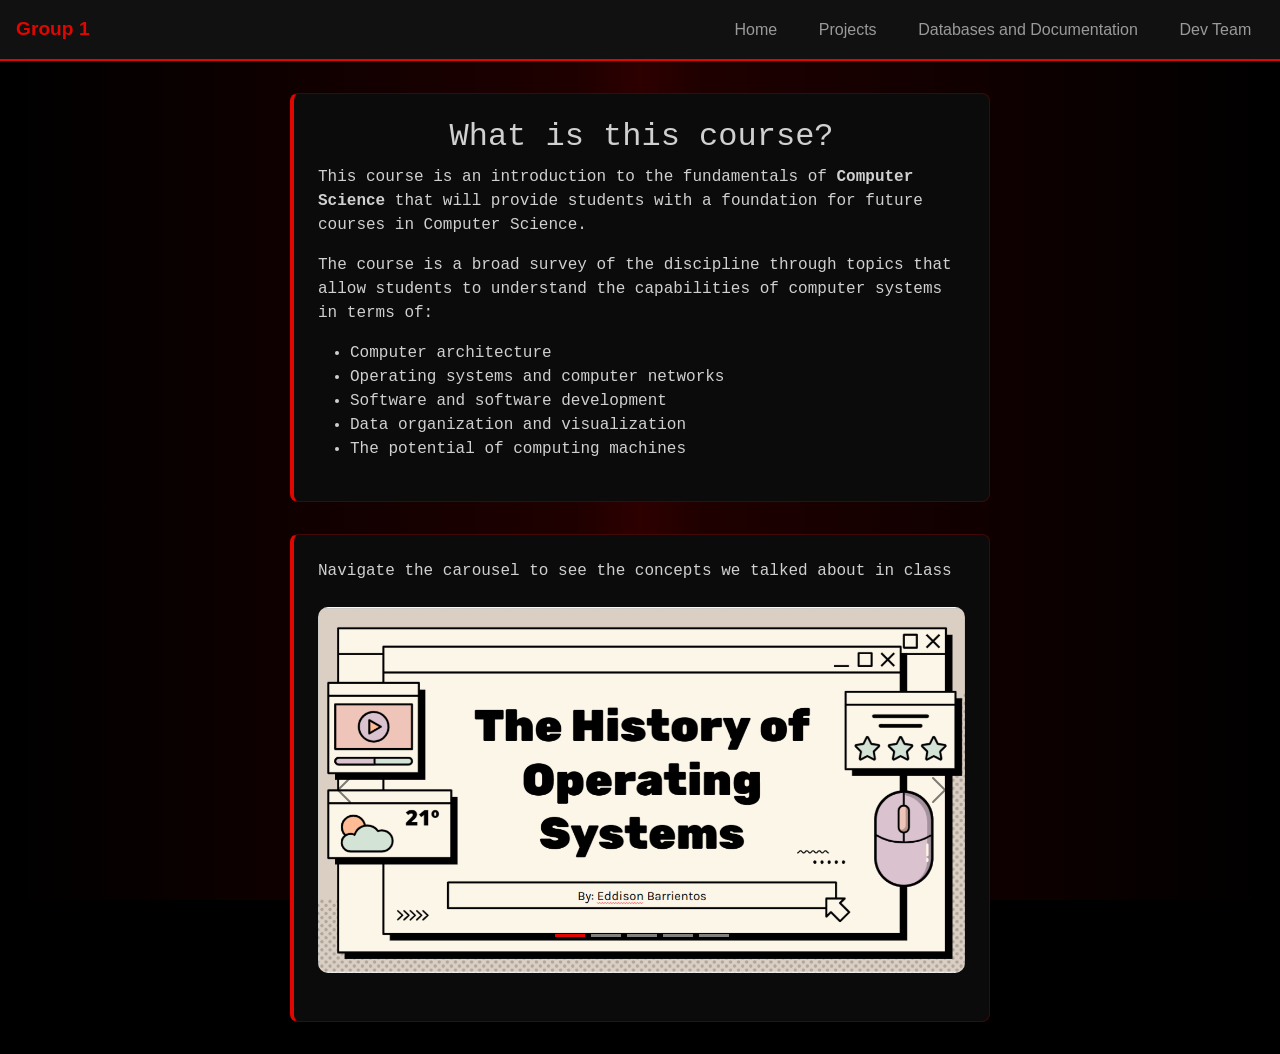
<file: index.html>
<!DOCTYPE html>
<html lang="en">
<head>
    <meta charset="UTF-8">
    <meta name="viewport" content="width=device-width, initial-scale=1.0">
    <link href="https://cdn.jsdelivr.net/npm/bootstrap@5.3.3/dist/css/bootstrap.min.css" rel="stylesheet">
    <link rel="stylesheet" href="style.css">
    <title>Home</title>
</head>
<body>

<header class="navbar">
  <div class="brand">
    <a href="index.html">Group 1</a>
  </div>

  <input type="checkbox" id="nav-toggle" class="nav-toggle">
  <label for="nav-toggle" class="hamburger">
    <span></span>
    <span></span>
    <span></span>
  </label>

  <nav class="nav-menu">
    <a href="index.html">Home</a>
    <a href="projects.html">Projects</a>
    <a href="dadc.html">Databases and Documentation</a>
    <a href="dev_team.html">Dev Team</a>
  </nav>
</header>

<div class="cyber-terminal">
  <h2>What is this course?</h2>
  <p>
    This course is an introduction to the fundamentals of <strong>Computer Science</strong> that will provide students with a foundation for future courses in Computer Science.
  </p>
  <p>
    The course is a broad survey of the discipline through topics that allow students to understand the capabilities of computer systems in terms of:
  </p>
  <ul>
    <li>Computer architecture</li>
    <li>Operating systems and computer networks</li>
    <li>Software and software development</li>
    <li>Data organization and visualization</li>
    <li>The potential of computing machines</li>
  </ul>
</div>


<div class="cyber-terminal">
  <p>Navigate the carousel to see the concepts we talked about in class</p>

  <div id="demo" class="carousel slide" data-bs-ride="carousel">

    <!-- Indicators -->
    <div class="carousel-indicators">
      <button type="button" data-bs-target="#demo" data-bs-slide-to="0" class="active"></button>
      <button type="button" data-bs-target="#demo" data-bs-slide-to="1"></button>
      <button type="button" data-bs-target="#demo" data-bs-slide-to="2"></button>
      <button type="button" data-bs-target="#demo" data-bs-slide-to="3"></button>
      <button type="button" data-bs-target="#demo" data-bs-slide-to="4"></button>
    </div>

    <!-- Carousel Slides -->
    <div class="carousel-inner">

      <div class="carousel-item active">
        <a href="https://docs.google.com/presentation/d/1ZEWsdE0-aazpRu84O6C-LvhHUAS40N6_Q0RoEiuTioM/edit?usp=sharing">
          <img src="his_of os.png" alt="NOT Gate" class="d-block w-100">
        </a>
      </div>

      <div class="carousel-item">
        <a href="https://docs.google.com/presentation/d/15G1kqvFawhj_oiQmr3Zat1TxFlRV2ERSzqZIDnQ_ccU/edit?slide=id.p#slide=id.p">
          <img src="machines.png" alt="AND Gate" class="d-block w-100">
        </a>
      </div>

      <div class="carousel-item">
        <a href="https://www.canva.com/design/DAGxU9ubflk/Opku0shPY8_zovnQOv1PCw/edit">
          <img src="mass.png" alt="Binary to Hex Converter" class="d-block w-100">
        </a>
      </div>

      <div class="carousel-item">
        <a href="https://docs.google.com/presentation/d/1lAISdSe8hfyEln88Xix-wVzWxnRi-B_-PPxQ4zCIZGM/edit?slide=id.p1#slide=id.p1">
          <img src="ai.png" alt="Machine Language Instructions" class="d-block w-100">
        </a>
      </div>

      <div class="carousel-item">
        <a href="https://docs.google.com/presentation/d/1LtVBR7L7bDSmveyRE2EuwIS15nblVgs_Sp37W2rVG7k/edit?slide=id.p1#slide=id.p1">
          <img src="architecture.png" alt="Zabdiel concept" class="d-block w-100">
        </a>
      </div>

    </div>

    <!-- Controls -->
    <button class="carousel-control-prev" type="button" data-bs-target="#demo" data-bs-slide="prev">
      <span class="carousel-control-prev-icon"></span>
    </button>
    <button class="carousel-control-next" type="button" data-bs-target="#demo" data-bs-slide="next">
      <span class="carousel-control-next-icon"></span>
    </button>

  </div>
</div>

<script src="https://cdn.jsdelivr.net/npm/bootstrap@5.3.3/dist/js/bootstrap.bundle.min.js"></script>
<script src="carousel.js"></script>

</body>
</html>
</file>
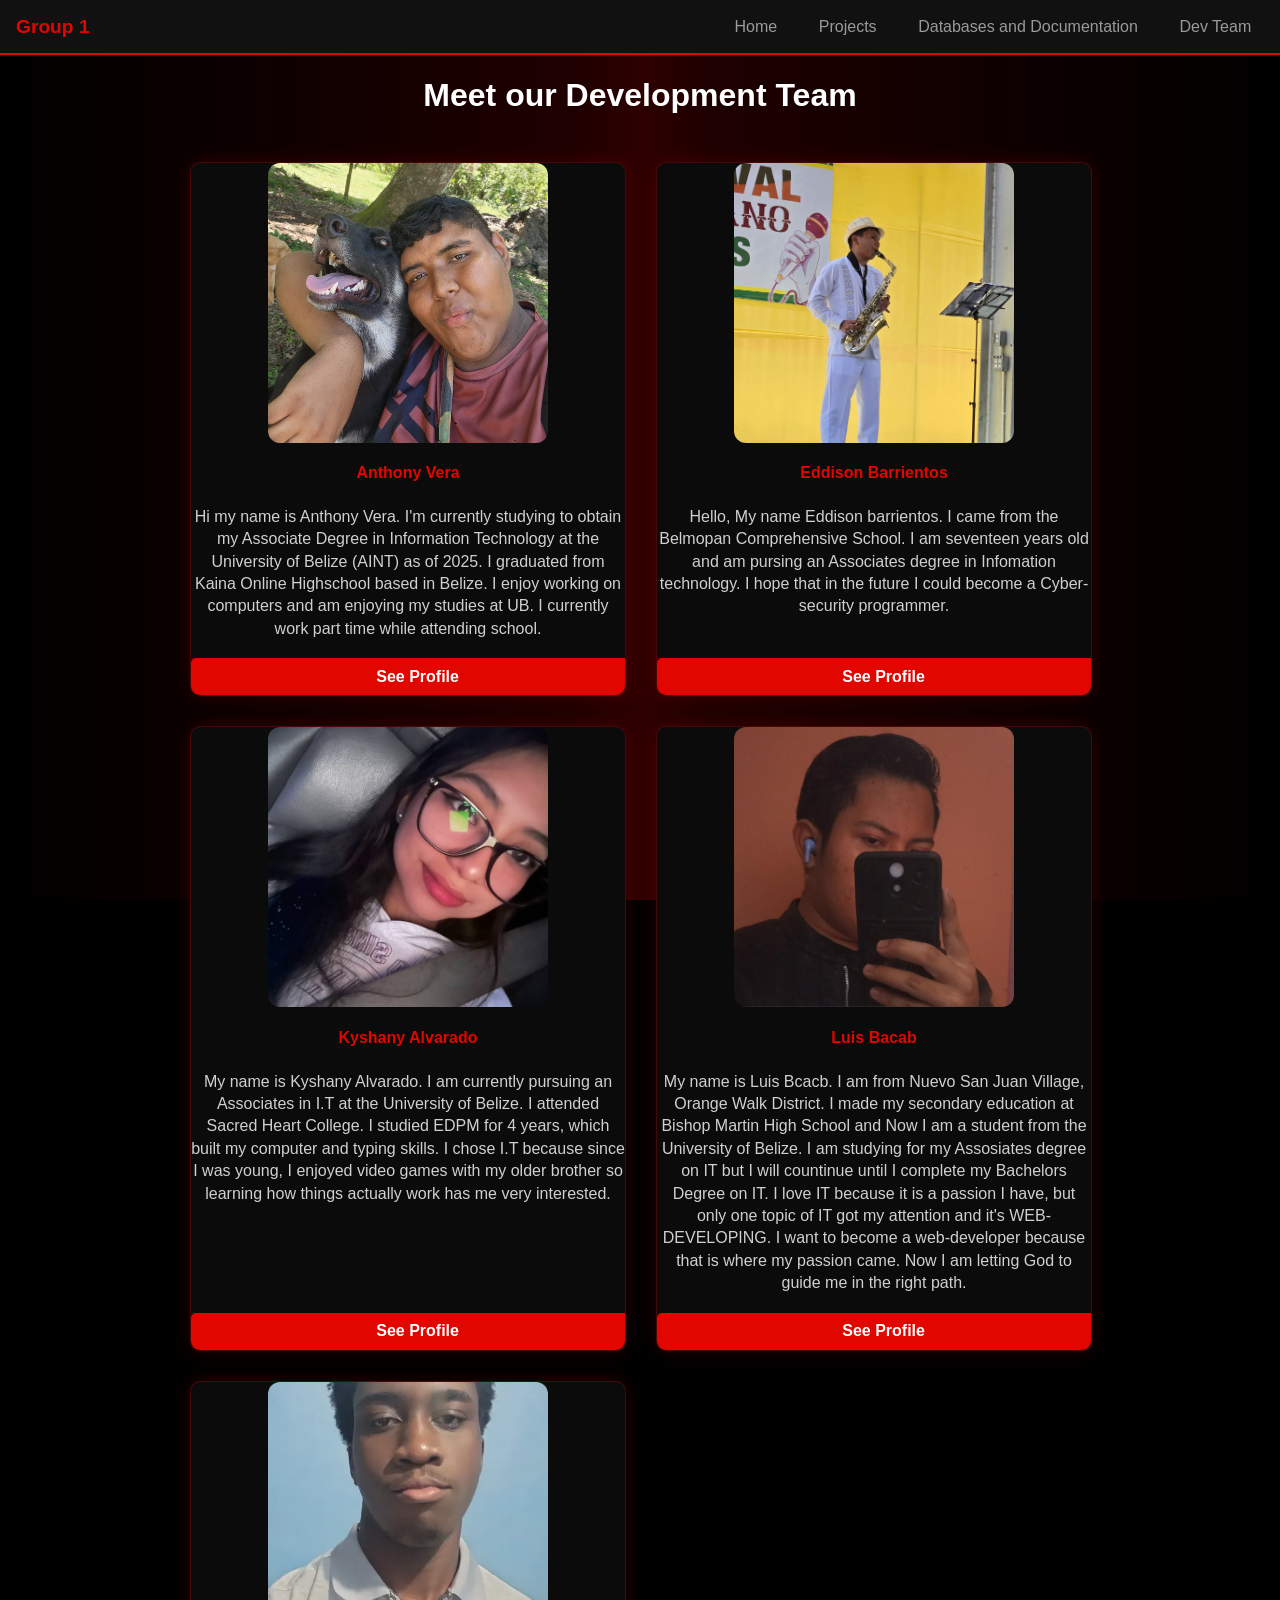
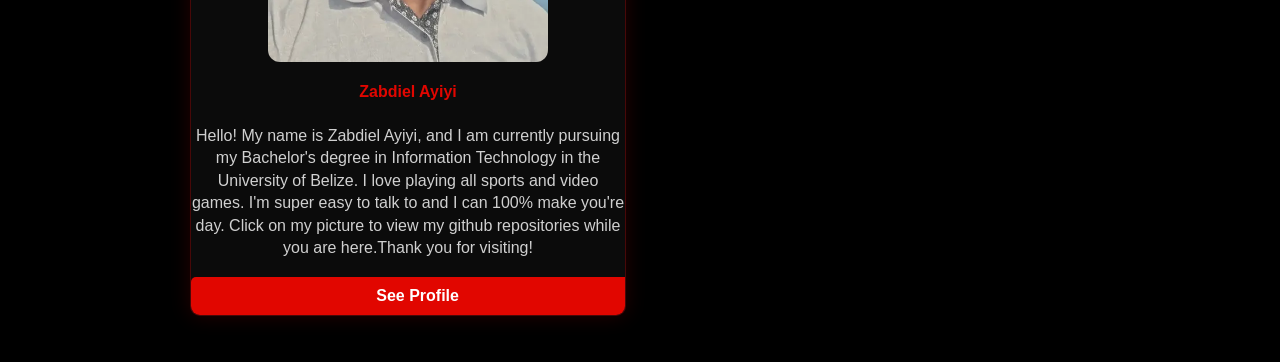
<file: dev_team.html>
<!DOCTYPE html>
<html lang="en">
<head>
    <meta charset="UTF-8">
    <meta name="viewport" content="width=device-width, initial-scale=1.0">
    <link rel="stylesheet" href="style.css">
    <title>Development Team</title>
</head>
<body>
    <header class="navbar">
  <div class="brand">
    <a href="index.html">Group 1</a>
  </div>

  <!-- Checkbox hack -->
  <input type="checkbox" id="nav-toggle" class="nav-toggle">
  <label for="nav-toggle" class="hamburger">
    <span></span>
    <span></span>
    <span></span>
  </label>

  <nav class="nav-menu">
    <a href="index.html">Home</a>
    <a href="projects.html">Projects</a>
    <a href="dadc.html">Databases and Documentation</a>
    <a href="dev_team.html">Dev Team</a>
  </nav>
</header>

<h1 style="text-align:center;">Meet our Development Team</h1>


<div class="team-grid">
   <div class="profile-card card">
    <div class="cyber-glitch">
        <img class="card-img-top" src="anthony.png" alt="Anthony">
    </div>

    <div class="card-body">
        <h4 class="card-title">Anthony Vera</h4>
        <p class="card-text">
            Hi my name is Anthony Vera. I'm currently studying to obtain my Associate Degree
            in Information Technology at the University of Belize (AINT) as of 2025. I
            graduated from Kaina Online Highschool based in Belize. I enjoy working on 
            computers and am enjoying my studies at UB. I currently work part time
            while attending school.
        </p>
        <a href="https://ajvmk1.github.io/HTML/" class="btn-red">See Profile</a>
    </div>
</div>



<div class="profile-card card">
    <div class="cyber-glitch">
        <img class="card-img-top" src="eddison.png" alt="Anthony">
    </div>

    <div class="card-body">
        <h4 class="card-title">Eddison Barrientos</h4>
        <p class="card-text">
          Hello, My name Eddison barrientos. I came from the Belmopan Comprehensive School. I am seventeen years old and am pursing an Associates degree in Infomation technology. I hope that in the future I could become a Cyber-security programmer.
        </p>
        <a href="https://2025163932-ctrl.github.io/html/" class="btn-red">See Profile</a>
    </div>
</div>



<div class="profile-card card">
    <div class="cyber-glitch">
        <img class="card-img-top" src="kyshany.png" alt="Anthony">
    </div>

    <div class="card-body">
        <h4 class="card-title">Kyshany Alvarado</h4>
        <p class="card-text">
          My name is Kyshany Alvarado. I am currently pursuing an Associates in I.T at the University of Belize. I attended Sacred Heart College. I studied EDPM for 4 years, which built my computer and typing skills. I chose I.T because since I was young, I enjoyed video games with my older brother so learning how things actually work has me very interested.
        </p>
        <a href="https://k06alv.github.io/HTML_Project/" class="btn-red">See Profile</a>
    </div>
   </div>

<div class="profile-card card">
    <div class="cyber-glitch">
        <img class="card-img-top" src="Luis.png" alt="Anthony">
    </div>

    <div class="card-body">
        <h4 class="card-title">Luis Bacab</h4>
        <p class="card-text">
          My name is Luis Bcacb. I am from Nuevo San Juan Village, Orange Walk District. I made my secondary education at Bishop Martin High School and Now I am a student from the University of Belize. I am studying for my Assosiates degree on IT but I will countinue until I complete my Bachelors Degree on IT. I love IT because it is a passion I have, but only one topic of IT got my attention and it's WEB-DEVELOPING. I want to become a web-developer because that is where my passion came. Now I am letting God to guide me in the right path.
        </p>
        <a href="https://deadshadowluis95.github.io/html/" class="btn-red">See Profile</a>
    </div>
   </div>



<div class="profile-card card">
    <div class="cyber-glitch">
        <img class="card-img-top" src="zab.png" alt="Anthony">
    </div>

    <div class="card-body">
        <h4 class="card-title">Zabdiel Ayiyi</h4>
        <p class="card-text">
            Hello! My name is Zabdiel Ayiyi, and I am currently pursuing my Bachelor's degree in Information Technology in the University of Belize. I love playing all sports and video games. I'm super easy to talk to and I can 100% make you're day. Click on my picture to view my github repositories while you are here.Thank you for visiting!
        </p>
        <a href="https://seethelightx.github.io/Website/index.html" class="btn-red">See Profile</a>
    </div>
   </div>   




</div>
   

</body>
</html>
</file>
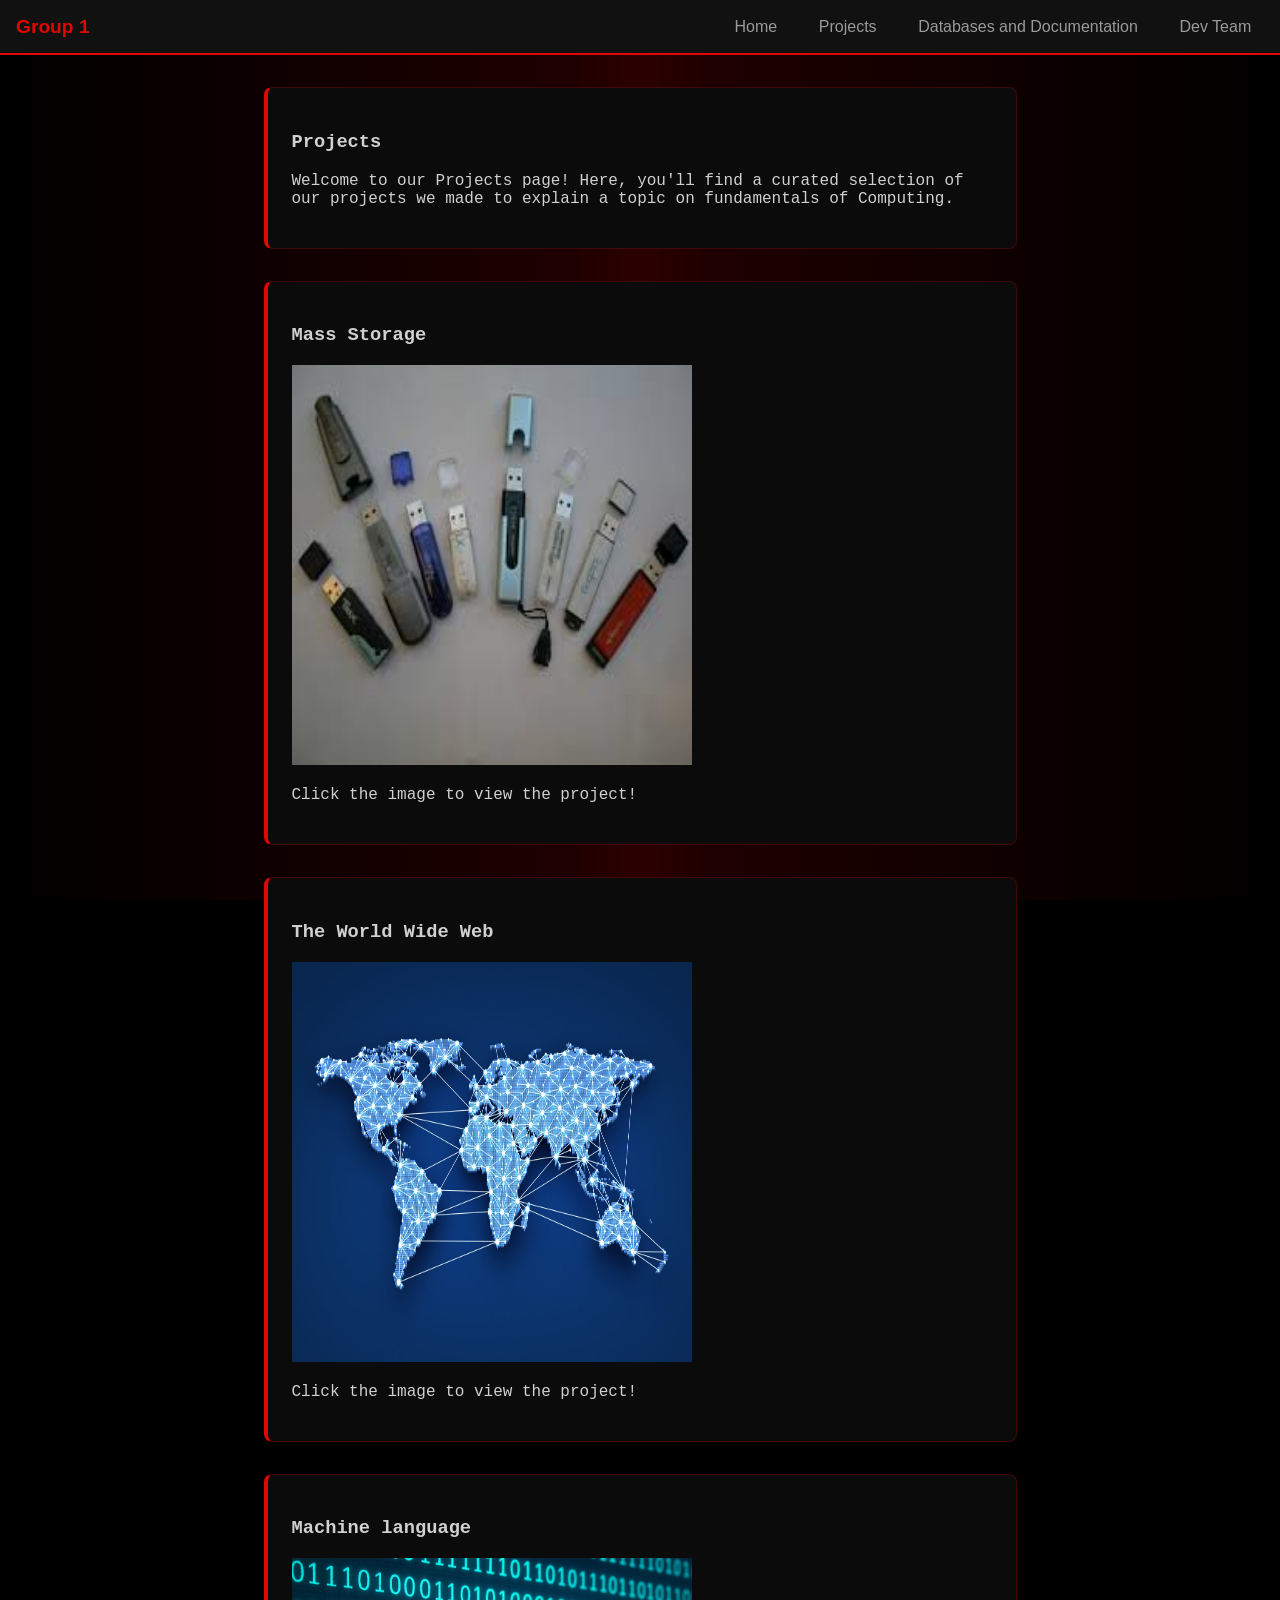
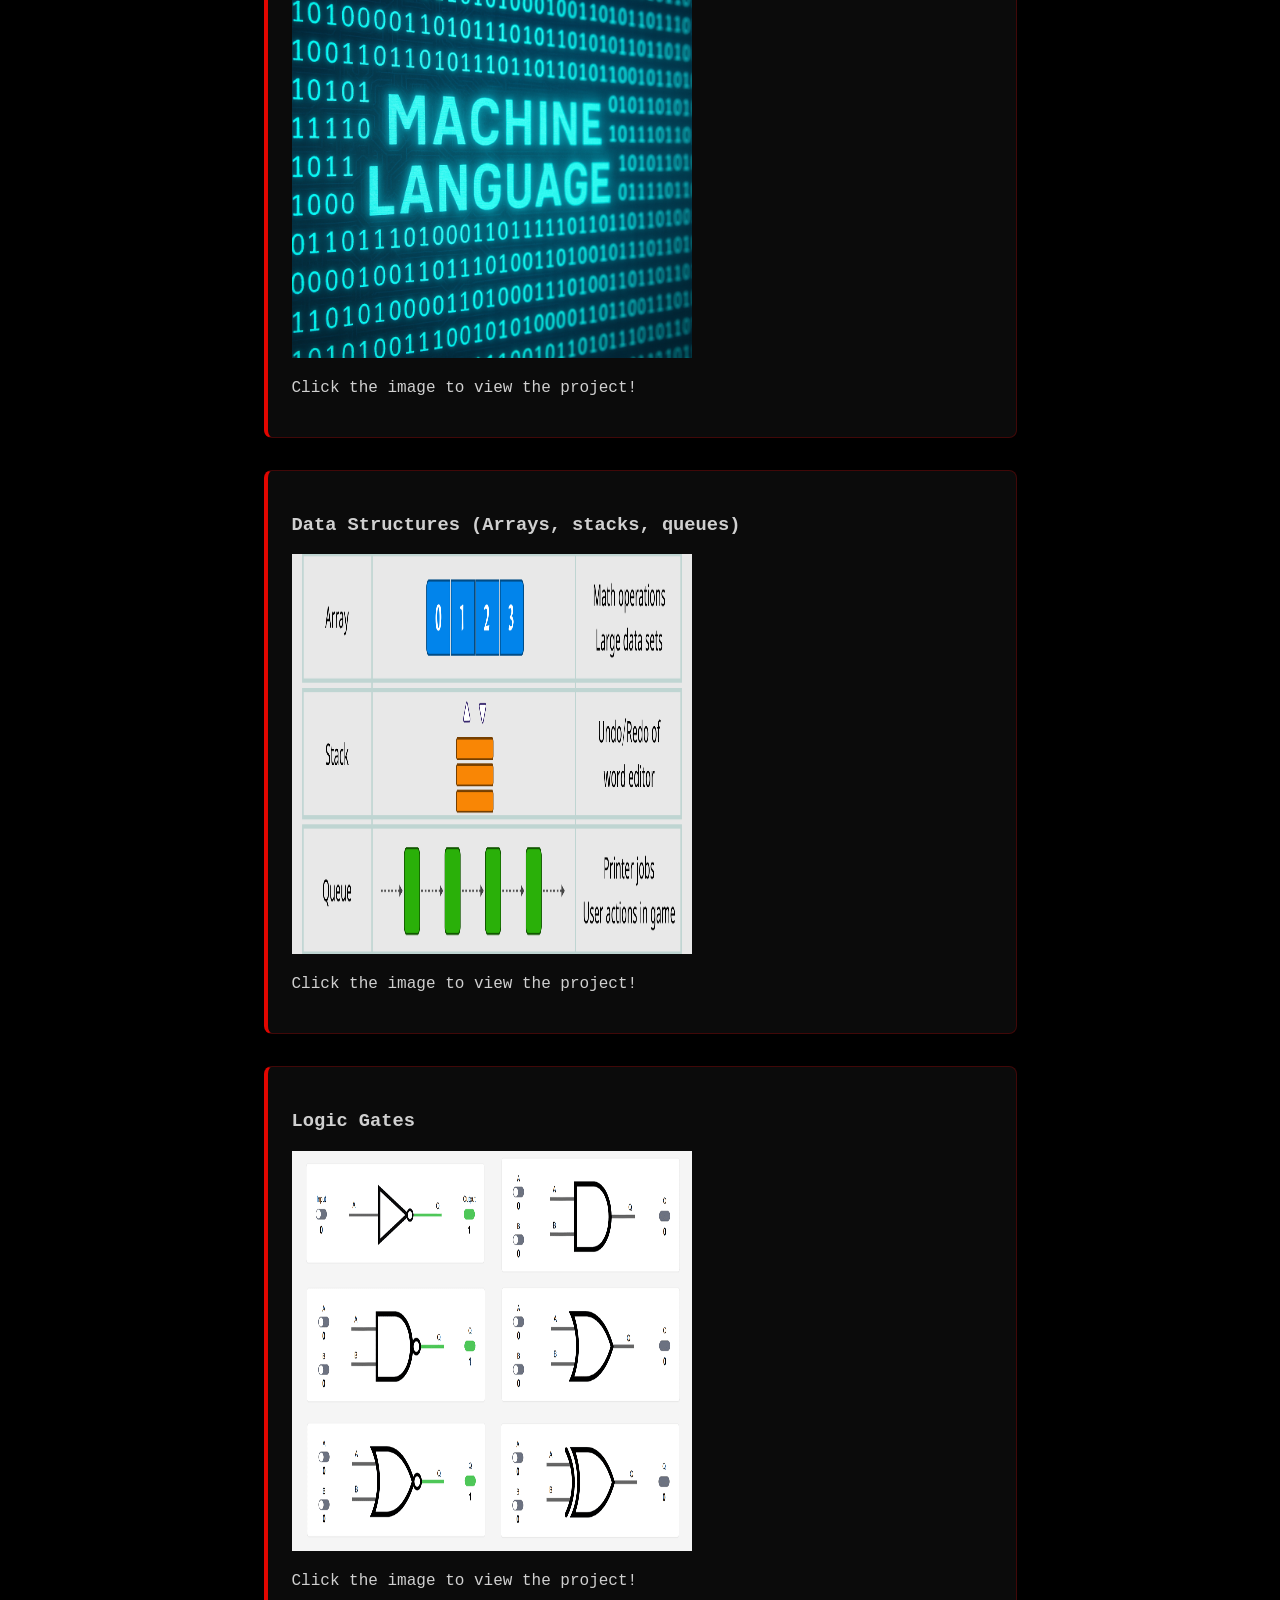
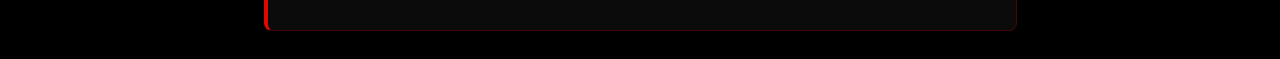
<file: projects.html>
<!DOCTYPE html>
<!DOCTYPE html>
<html lang="en">
<head>
    <meta charset="UTF-8">
    <meta name="viewport" content="width=device-width, initial-scale=1.0">
    <link rel="stylesheet" href="style.css">
    <title>Home</title>
</head>
<body>

<header class="navbar">
    <div class="brand">
        <a href="index.html">Group 1</a>
    </div>

    <!-- Mobile Nav Toggle -->
    <input type="checkbox" id="nav-toggle" class="nav-toggle">
    <label for="nav-toggle" class="hamburger">
        <span></span>
        <span></span>
        <span></span>
    </label>

    <nav class="nav-menu">
        <a href="index.html">Home</a>
        <a href="projects.html">Projects</a>
        <a href="dadc.html">Databases and Documentation</a>
        <a href="dev_team.html">Dev Team</a>
    </nav>
</header>


<div class="cyber-terminal">
<h3>Projects</h3>
<p>
Welcome to our Projects page! Here, you'll find a curated selection of our projects we made to explain a topic on fundamentals of Computing.
</p>
</div>

<div class="cyber-terminal">
<h3>Mass Storage</h3>
<a href="https://k06alv.github.io/Mass_Storage/">
<img src="mass_storage.png" alt="you did something wrong" style="width:400px;height:400px;" class="center">
</a>
<p>
Click the image to view the project!
</p>
</div>

<div class="cyber-terminal">
<h3>The World Wide Web</h3>
<a href="https://seethelightx.github.io/World-Wide-Web/">
<img src="www.png" alt="you did something wrong" style="width:400px;height:400px;" class="center">
</a>
<p>
Click the image to view the project!
</p>
</div>

<div class="cyber-terminal">
<h3>Machine language</h3>
<a href="https://deadshadowluis95.github.io/machine-language/">
<img src="ml.png" alt="you did something wrong" style="width:400px;height:400px;" class="center">
</a>
<p>
Click the image to view the project!
</p>
</div>

<div class="cyber-terminal">
<h3>Data Structures (Arrays, stacks, queues)</h3>
<a href="https://2025163932-ctrl.github.io/Data-Structures/">
<img src="data_structures.png" alt="you did something wrong" style="width:400px;height:400px;" class="center">
</a>
<p>
Click the image to view the project!
</p>
</div>

<div class="cyber-terminal">
<h3>Logic Gates</h3>
<a href="https://ajvmk1.github.io/HTML/logicgate.html">
<img src="logic_gates.png" alt="you did something wrong" style="width:400px;height:400px;" class="center">
</a>
<p>
Click the image to view the project!
</p>
</div>

</body>
</html>
</file>
<file: style.css>
/* Colors */
:root {
  --red: #e10600;
  --grey: #9a9a9a;
  --black: #0b0b0b;
}

/* Global */
body {
  margin: 0;
  background: var(--black);
  color: white;
  font-family: Arial, sans-serif;
}

/* NAVBAR */
.navbar {
  display: flex;
  align-items: center;
  justify-content: space-between;
  background: #111;
  padding: 0.6rem 1rem;
  border-bottom: 2px solid var(--red);
  position: sticky;
  top: 0;
  z-index: 100;
}

/* Brand */
.brand a {
  color: var(--red);
  font-size: 1.2rem;
  font-weight: bold;
  text-decoration: none;
}

/* Nav links */
.nav-menu {
  display: flex;
  gap: 1rem;
}

.nav-menu a {
  text-decoration: none;
  color: var(--grey);
  padding: 0.5rem 0.8rem;
  border-radius: 5px;
  transition: 0.2s ease;
}

.nav-menu a:hover {
  background: rgba(255, 0, 0, 0.15);
  color: white;
}

/* HAMBURGER (CSS only) */
.nav-toggle {
  display: none;
}

/* Hamburger styling */
.hamburger {
  display: none;
  flex-direction: column;
  gap: 5px;
  cursor: pointer;
}

.hamburger span {
  width: 25px;
  height: 3px;
  background: var(--grey);
  border-radius: 2px;
  transition: 0.3s;
}

/* MOBILE STYLES */
@media (max-width: 720px) {
  .nav-menu {
    position: absolute;
    top: 60px;
    right: 10px;
    background: #111;
    flex-direction: column;
    width: 150px;
    border: 1px solid rgba(255,255,255,0.1);
    padding: 0.6rem;
    border-radius: 8px;

    /* Hide Menu */
    opacity: 0;
    pointer-events: none;
    transform: translateY(-10px);
    transition: 0.2s ease;
  }

  .hamburger {
    display: flex;
  }

  /* Show menu when checkbox checked */
  .nav-toggle:checked ~ .nav-menu {
    opacity: 1;
    pointer-events: auto;
    transform: translateY(0);
  }

  /* Animate lines into X */
  .nav-toggle:checked + .hamburger span:nth-child(1) {
    transform: rotate(45deg) translateY(8px);
  }
  .nav-toggle:checked + .hamburger span:nth-child(2) {
    opacity: 0;
  }
  .nav-toggle:checked + .hamburger span:nth-child(3) {
    transform: rotate(-45deg) translateY(-8px);
  }
}

/* Global background for all pages */
html, body {
  margin: 0;
  background: #000; /* base black */
  color: white;
  font-family: Arial, sans-serif;

  /* Red strike gradient */
  background-image: linear-gradient(
    to right,
    rgba(255, 0, 0, 0) 0%,
    rgba(255, 0, 0, 0.12) 45%,
    rgba(255, 0, 0, 0.18) 50%,
    rgba(255, 0, 0, 0.12) 55%,
    rgba(255, 0, 0, 0) 100%
  );
  background-size: 100% 100%;
  background-repeat: no-repeat;
  background-attachment: fixed;
}

.cyber-glitch {
  position: relative;
  display: inline-block;
  overflow: hidden;
}

.cyber-glitch img {
  display: block;
  width: 100%;
  border-radius: 10px;
}

.cyber-glitch::before,
.cyber-glitch::after {
  content: "";
  position: absolute;
  top: 0; left: 0;
  width: 100%; height: 100%;
  border-radius: 10px;
  mix-blend-mode: screen;
  opacity: 0;
  pointer-events: none;
  transition: 0.2s ease;
}

.cyber-glitch::before {
  background: rgba(255, 0, 0, 0.25);
  transform: translate(3px, 0);
}

.cyber-glitch::after {
  background: rgba(0, 255, 255, 0.25);
  transform: translate(-3px, 0);
}

.cyber-glitch:hover::before,
.cyber-glitch:hover::after {
  opacity: 1;
}

.cyber-terminal {
  background: #0b0b0b;
  border: 1px solid rgba(225, 0, 0, 0.25); /* full border */
  border-left: 4px solid #e10600;         /* accent left border */
  padding: 1.5rem;
  color: #d0d0d0;
  font-family: "Consolas", monospace;
  position: relative;
  overflow: hidden;
  border-radius: 8px;                    /* smooth corners */
  margin: 2rem auto; 
  max-width: 700px;
}
.cyber-terminal ul { text-align: left; }
.cyber-terminal h2 { text-align: center; }


/* Scanline overlay */
.cyber-terminal::after {
  content: "";
  position: absolute;
  top: -100%;
  left: 0;
  width: 100%;
  height: 100%;
  background: linear-gradient(
    to bottom,
    rgba(255, 0, 0, 0.12),
    transparent
  );
  animation: scan 4s linear infinite;
  pointer-events: none;
}

@keyframes scan {
  0% { top: -100%; }
  100% { top: 100%; }
}


/* PROFILE CARD */
.profile-card {
  background: #0b0b0b;
  border: 1px solid rgba(255, 0, 0, 0.25);
  border-radius: 10px;
  box-shadow: 0 0 20px rgba(255, 0, 0, 0.15);
  overflow: hidden;
  width: 100%;
}

.profile-card .card-title {
  color: var(--red);
  font-weight: bold;
  margin-bottom: 0.5rem;
}

.profile-card .card-text {
  color: #d0d0d0;
  line-height: 1.4;
}

.profile-card {
    text-align: center;        /* centers text + image container */
}

/* Image styling */
.profile-card img {
    width: 100%;
    max-width: 280px;          /* makes images larger but not too large */
    height: 280px;             /* equal height for all images */
    object-fit: cover;         /* keeps images looking good */
    display: block;
    margin: 0 auto;            /* centers image */
    border-radius: 12px;
}



/* Profile Button */
.btn-red {
  display: inline-block;
  width: 100%;
  text-align: center;
  padding: 0.6rem;
  background: var(--red);
  color: white;
  text-decoration: none;
  border-radius: 5px;
  font-weight: bold;
  transition: 0.25s ease;
}

.btn-red:hover {
  background: #b00000;
  box-shadow: 0 0 15px rgba(255,0,0,0.4);
}

/* GRID FOR TEAM CARDS */
.team-grid {
  display: grid;
  grid-template-columns: repeat(2, 1fr);
  gap: 2rem;
  max-width: 900px;
  margin: 2rem auto;
  padding: 1rem;
}

/* MOBILE: 1 CARD PER ROW */
@media (max-width: 720px) {
  .team-grid {
    grid-template-columns: 1fr;
  }
}

.profile-card {
    display: flex;
    flex-direction: column;      /* stack elements vertically */
    height: 100%;                /* equal height cards */
}

.profile-card .card-body {
    flex: 1;                     /* expands the text area */
    display: flex;
    flex-direction: column;
}

.profile-card .btn-red {
    margin-top: auto;            /* pushes button to bottom */
    display: inline-block;
}

/* --- CAROUSEL FIXES (Bootstrap compatibility) --- */

/* Ensure carousel fits inside cyber-terminal */
.cyber-terminal .carousel {
  width: 100%;
  max-width: 650px;
  margin: 1.5rem auto;
  border-radius: 10px;
  overflow: hidden;
}

/* Make slide images visible and not squished */
.carousel-item img {
  width: 100%;
  height: auto;
  display: block;
}

/* Center carousel indicators */
.carousel-indicators {
  bottom: 10px;
}

.carousel-indicators button {
  background-color: var(--grey);
}

.carousel-indicators .active {
  background-color: var(--red);
}

/* Make previous/next arrows visible on dark background */
.carousel-control-prev-icon,
.carousel-control-next-icon {
  filter: invert(100%);
}

/* Center the carousel inside the cyber-terminal text block */
.cyber-terminal #demo {
  display: block;
  margin-left: auto;
  margin-right: auto;
}

/* Prevent arrow buttons from shifting layout */
.carousel-control-prev,
.carousel-control-next {
  width: 8%;
}
</file>
